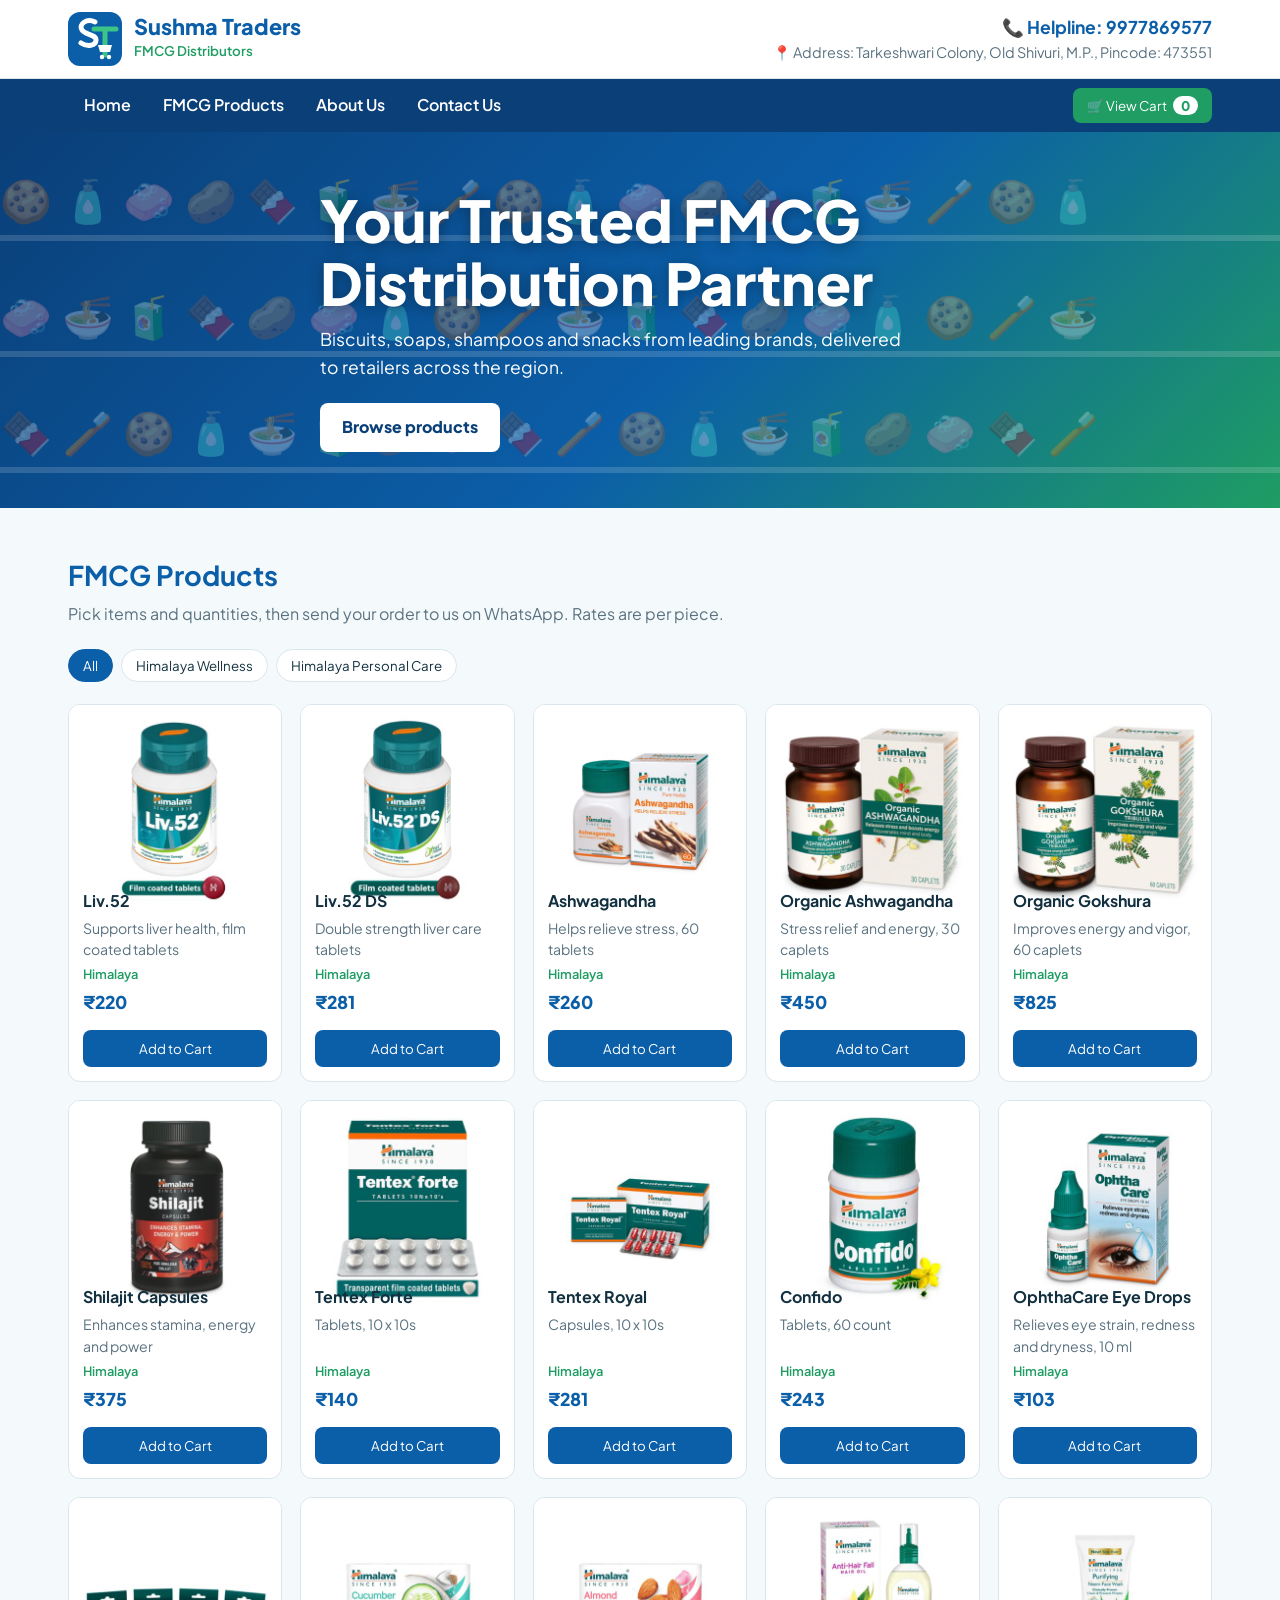
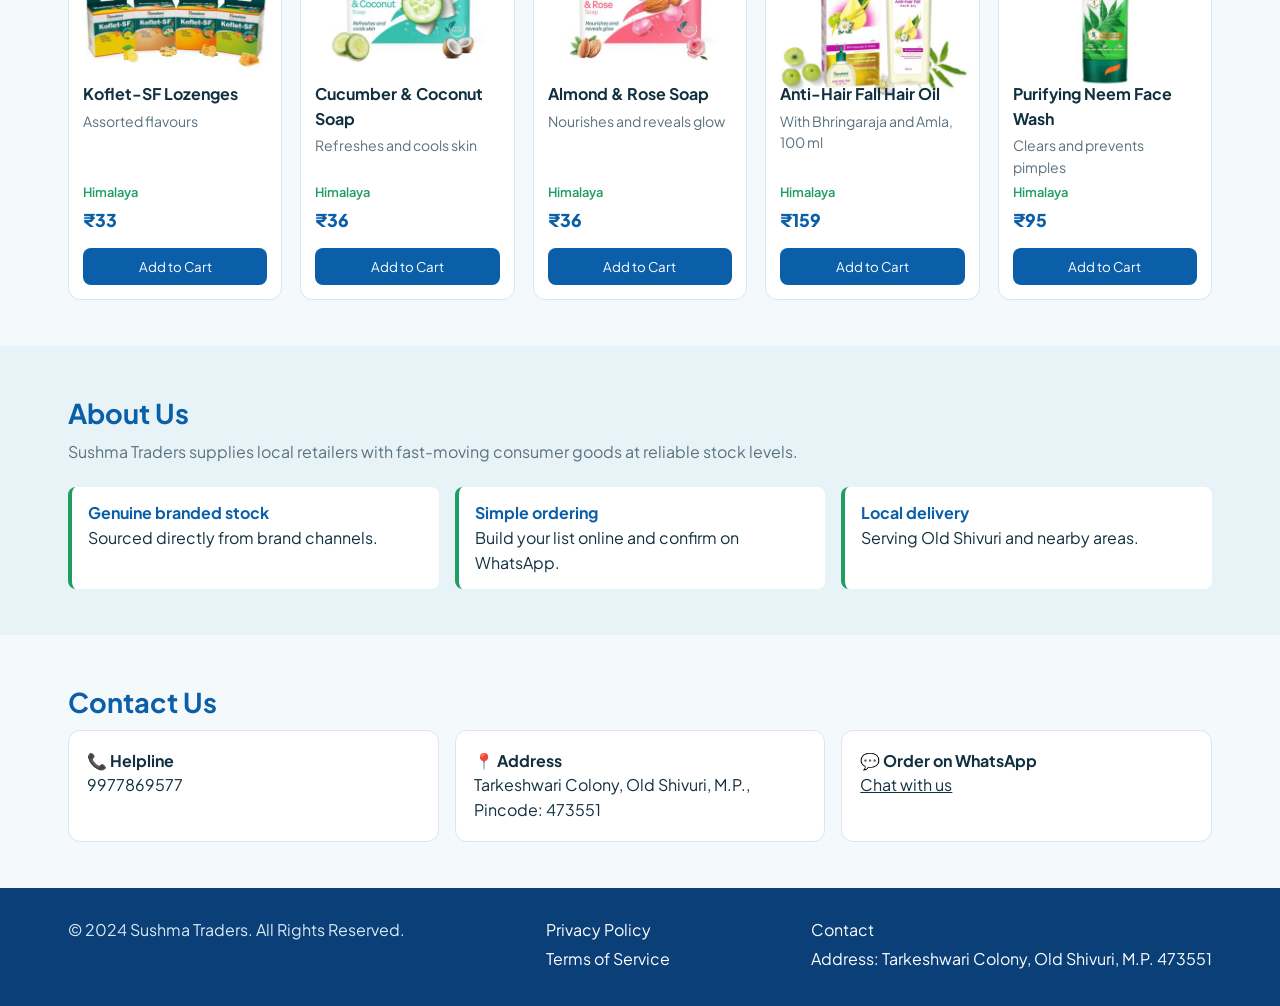
<file: index.html>
<!DOCTYPE html>
<html lang="en">
<head>
<meta charset="utf-8">
<meta name="viewport" content="width=device-width, initial-scale=1, viewport-fit=cover">
<title>Sushma Traders – Your Trusted FMCG Distribution Partner</title>
<link rel="stylesheet" href="https://fonts.googleapis.com/css2?family=Plus+Jakarta+Sans:wght@400;600;800&display=swap">
<link rel="stylesheet" href="css/style.css">
</head>
<body>
<div class="top"><div class="wrap">
<a class="brand" href="#home" aria-label="Sushma Traders home">
<svg width="54" height="54" viewBox="0 0 54 54" aria-hidden="true"><rect width="54" height="54" rx="12" fill="#0b5ea8"/><path d="M27 10c-8-4-17 2-13 8 3 5 14 4 14 10s-9 7-15 3" fill="none" stroke="#fff" stroke-width="5" stroke-linecap="round"/><path d="M26 17h22M37 17v26" fill="none" stroke="#3cc487" stroke-width="5" stroke-linecap="round"/><path d="M30 33h14l-2 7H32z" fill="#fff"/><circle cx="34" cy="45" r="2.2" fill="#fff"/><circle cx="41" cy="45" r="2.2" fill="#fff"/></svg>
<span><b>Sushma Traders</b><small>FMCG Distributors</small></span></a>
<div class="contact"><strong>📞 Helpline: 9977869577</strong>📍 Address: Tarkeshwari Colony, Old Shivuri, M.P., Pincode: 473551</div>
</div></div>
<nav><div class="wrap">
<ul><li><a href="#home">Home</a></li><li><a href="#products">FMCG Products</a></li><li><a href="#about">About Us</a></li><li><a href="#contact">Contact Us</a></li></ul>
<button class="cartbtn" id="open" aria-label="View cart">🛒 View Cart<span id="count">0</span></button>
</div></nav>

<header class="hero" id="home">
<div class="shelves" aria-hidden="true"><div>🍪🧴🧼🥔🍫🧃🍜🪥🍪🧴🧼🥔🍫🧃🍜🪥🍪🧴</div><div>🧼🍜🧃🍫🥔🧼🧴🍪🪥🍜🧃🍫🥔🧼🧴🍪🪥🍜</div><div>🍫🪥🍪🧴🍜🧃🥔🧼🍫🪥🍪🧴🍜🧃🥔🧼🍫🪥</div></div>
<div class="wrap"><h1>Your Trusted FMCG Distribution Partner</h1>
<p>Biscuits, soaps, shampoos and snacks from leading brands, delivered to retailers across the region.</p>
<a class="cta" href="#products">Browse products</a></div>
</header>

<section id="products"><div class="wrap">
<h2>FMCG Products</h2>
<p class="sub">Pick items and quantities, then send your order to us on WhatsApp. Rates are per piece.</p>
<div class="chips" id="chips"></div>
<div class="grid" id="grid"></div>
</div></section>

<section class="about" id="about"><div class="wrap">
<h2>About Us</h2>
<p class="sub">Sushma Traders supplies local retailers with fast-moving consumer goods at reliable stock levels.</p>
<div class="facts"><div><b>Genuine branded stock</b>Sourced directly from brand channels.</div><div><b>Simple ordering</b>Build your list online and confirm on WhatsApp.</div><div><b>Local delivery</b>Serving Old Shivuri and nearby areas.</div></div>
</div></section>

<section id="contact"><div class="wrap">
<h2>Contact Us</h2>
<div class="cbox"><div><b>📞 Helpline</b><br>9977869577</div><div><b>📍 Address</b><br>Tarkeshwari Colony, Old Shivuri, M.P., Pincode: 473551</div><div><b>💬 Order on WhatsApp</b><br><a href="https://wa.me/919977869577" target="_blank" rel="noopener">Chat with us</a></div></div>
</div></section>

<footer><div class="wrap">
<div>© 2024 Sushma Traders. All Rights Reserved.</div>
<div><a href="#" data-pg="Privacy Policy">Privacy Policy</a><a href="#" data-pg="Terms of Service">Terms of Service</a></div>
<div><a href="#contact">Contact</a><a href="#contact">Address: Tarkeshwari Colony, Old Shivuri, M.P. 473551</a></div>
</div></footer>

<div class="ov" id="ov"></div>
<aside id="cart" aria-label="Cart" aria-hidden="true">
<header><h2>Your Order</h2><button class="x" id="close" aria-label="Close cart">×</button></header>
<div id="items"></div>
<div class="foot"><div id="tot" style="font-weight:800;margin-bottom:10px"></div><label for="shop">Shop name (optional)</label><input id="shop" placeholder="e.g. Ram General Store"><button class="wa" id="wa" disabled>Send via WhatsApp</button></div>
</aside>

<script src="js/products.js"></script>
<script src="js/script.js"></script>
</body>
</html>
</file>
<file: css/style.css>
/* Sushma Traders - styles */
:root{--bg:#f4f9fb;--card:#fff;--ink:#12303f;--mute:#5a7280;--blue:#0b5ea8;--blue2:#0a3f78;--green:#1f9d63;--line:#d9e6ec;--tint:#e8f3f8;box-sizing:border-box;padding-top:env(safe-area-inset-top,0px);padding-bottom:env(safe-area-inset-bottom,0px)}
@media (prefers-color-scheme:dark){:root:not([data-theme="light"]){--bg:#0d1b24;--card:#142836;--ink:#e6f1f6;--mute:#93aab7;--blue:#4aa3ea;--blue2:#0a3f78;--green:#3cc487;--line:#26404f;--tint:#1a3342}}
:root[data-theme="dark"]{--bg:#0d1b24;--card:#142836;--ink:#e6f1f6;--mute:#93aab7;--blue:#4aa3ea;--blue2:#0a3f78;--green:#3cc487;--line:#26404f;--tint:#1a3342}
*{box-sizing:border-box}
html{scroll-behavior:smooth;scroll-padding-top:calc(90px + env(safe-area-inset-top,0px))}
body{margin:0;background:var(--bg);color:var(--ink);font:400 16px/1.55 "Plus Jakarta Sans",system-ui,-apple-system,"Segoe UI",sans-serif}
a{color:inherit}
:focus-visible{outline:3px solid var(--green);outline-offset:2px}
.wrap{max-width:1180px;margin:0 auto;padding:0 18px}
.top{background:var(--card);border-bottom:1px solid var(--line)}
.top .wrap{display:flex;justify-content:space-between;align-items:center;gap:16px;padding-top:12px;padding-bottom:12px;flex-wrap:wrap}
.brand{display:flex;align-items:center;gap:12px;text-decoration:none}
.brand b{font-size:1.35rem;font-weight:800;color:var(--blue);display:block;line-height:1.1}
.brand small{color:var(--green);font-weight:600}
.contact{text-align:right;font-size:.9rem;color:var(--mute)}
.contact strong{display:block;font-size:1.1rem;color:var(--blue)}
nav{background:var(--blue2);position:sticky;top:0;z-index:20}
nav .wrap{display:flex;align-items:center;justify-content:space-between;gap:10px}
nav ul{display:flex;list-style:none;margin:0;padding:0;overflow-x:auto}
nav li a{display:block;padding:14px 16px;color:#fff;text-decoration:none;font-weight:600;white-space:nowrap}
nav li a:hover{background:rgba(255,255,255,.14)}
.cartbtn{background:var(--green);color:#fff;border:0;border-radius:8px;padding:9px 14px;font:600 .95rem inherit;font-family:inherit;cursor:pointer;white-space:nowrap}
.cartbtn span{background:#fff;color:var(--green);border-radius:99px;padding:1px 8px;margin-left:6px;font-weight:800}
.hero{position:relative;overflow:hidden;background:linear-gradient(135deg,#0a3f78,#0b5ea8 55%,#1f9d63);color:#fff;min-height:340px;display:flex;align-items:center}
.shelves{position:absolute;inset:0;display:flex;flex-direction:column;justify-content:space-around;padding:14px 0;opacity:.3;font-size:2.6rem;letter-spacing:.6rem;white-space:nowrap}
.shelves div{border-bottom:6px solid rgba(255,255,255,.5);padding-bottom:4px}
.hero .wrap{position:relative;padding-top:56px;padding-bottom:56px}
.hero h1{font-size:clamp(2rem,5.5vw,3.6rem);line-height:1.1;font-weight:800;margin:0 0 12px;max-width:16ch;text-shadow:0 2px 14px rgba(0,0,0,.35)}
.hero p{max-width:46ch;margin:0 0 22px;font-size:1.1rem}
.cta{display:inline-block;background:#fff;color:var(--blue2);padding:12px 22px;border-radius:8px;font-weight:800;text-decoration:none}
section{padding:46px 0}
h2{font-size:1.7rem;margin:0 0 6px;color:var(--blue)}
.sub{color:var(--mute);margin:0 0 22px}
.chips{display:flex;gap:8px;flex-wrap:wrap;margin-bottom:22px}
.chip{border:1px solid var(--line);background:var(--card);color:var(--ink);padding:7px 14px;border-radius:99px;font:600 .9rem inherit;font-family:inherit;cursor:pointer}
.chip[aria-pressed="true"]{background:var(--blue);color:#fff;border-color:var(--blue)}
.grid{display:grid;grid-template-columns:repeat(auto-fill,minmax(210px,1fr));gap:18px}
.p{background:var(--card);border:1px solid var(--line);border-radius:12px;overflow:hidden;display:flex;flex-direction:column}
.img{height:140px;display:grid;place-items:center;font-size:4.2rem;background:linear-gradient(145deg,var(--tint),var(--card))}
.pb{padding:14px;display:flex;flex-direction:column;gap:4px;flex:1}
.pb h3{margin:0;font-size:1rem}
.pb p{margin:0;color:var(--mute);font-size:.88rem;flex:1}
.pack{font-size:.8rem;color:var(--green);font-weight:600}
.img.ph{background:#fff;height:170px;padding:8px}.img img{max-width:100%;max-height:100%;object-fit:contain}.th{width:44px;height:44px;object-fit:contain;background:#fff;border-radius:6px;display:block}.pr{font-weight:800;font-size:1.1rem;color:var(--blue)}.add{margin-top:10px;background:var(--blue);color:#fff;border:0;border-radius:8px;padding:10px;font:600 .95rem inherit;font-family:inherit;cursor:pointer}
.add:hover{background:var(--blue2)}
.add.done{background:var(--green)}
.about{background:var(--tint)}
.facts{display:grid;grid-template-columns:repeat(auto-fit,minmax(220px,1fr));gap:16px;margin-top:18px}
.facts div{background:var(--card);border-left:4px solid var(--green);padding:14px 16px;border-radius:8px}
.facts b{display:block;color:var(--blue)}
.cbox{display:grid;grid-template-columns:repeat(auto-fit,minmax(260px,1fr));gap:16px}
.cbox div{background:var(--card);border:1px solid var(--line);border-radius:12px;padding:18px}
footer{background:var(--blue2);color:#dbe9f3;padding:30px 0}
footer .wrap{display:flex;justify-content:space-between;gap:20px;flex-wrap:wrap}
footer a{display:block;color:#fff;text-decoration:none;margin-bottom:4px}
footer a:hover{text-decoration:underline}
.ov{position:fixed;inset:0;background:rgba(0,0,0,.5);display:none;z-index:40}
.ov.on{display:block}
aside{position:fixed;top:0;right:0;bottom:0;width:min(400px,100%);background:var(--card);z-index:50;transform:translateX(100%);transition:transform .25s;display:flex;flex-direction:column;padding-top:env(safe-area-inset-top,0px);padding-bottom:env(safe-area-inset-bottom,0px)}
aside.on{transform:none}
aside header{display:flex;justify-content:space-between;align-items:center;padding:16px;border-bottom:1px solid var(--line)}
aside h2{margin:0;font-size:1.25rem}
.x{background:none;border:0;font-size:1.6rem;color:var(--ink);cursor:pointer}
#items{flex:1;overflow:auto;padding:8px 16px}
.row{display:flex;align-items:center;gap:10px;padding:10px 0;border-bottom:1px solid var(--line)}
.row .e{font-size:1.8rem}
.row .n{flex:1;font-weight:600;font-size:.92rem}
.q{display:flex;align-items:center;gap:6px}
.q button{width:28px;height:28px;border-radius:6px;border:1px solid var(--line);background:var(--bg);color:var(--ink);font-size:1rem;cursor:pointer}
.empty{color:var(--mute);text-align:center;padding:40px 10px}
.foot{padding:16px;border-top:1px solid var(--line)}
.foot label{font-size:.85rem;color:var(--mute)}
.foot input{width:100%;padding:9px;margin:4px 0 10px;border:1px solid var(--line);border-radius:8px;background:var(--bg);color:var(--ink);font:inherit}
.wa{width:100%;background:#25a244;color:#fff;border:0;border-radius:8px;padding:13px;font:800 1rem inherit;font-family:inherit;cursor:pointer}
.wa:disabled{opacity:.5;cursor:not-allowed}
@media (prefers-reduced-motion:reduce){aside{transition:none}html{scroll-behavior:auto}}
@media (max-width:600px){.contact{text-align:left}}
</file>
